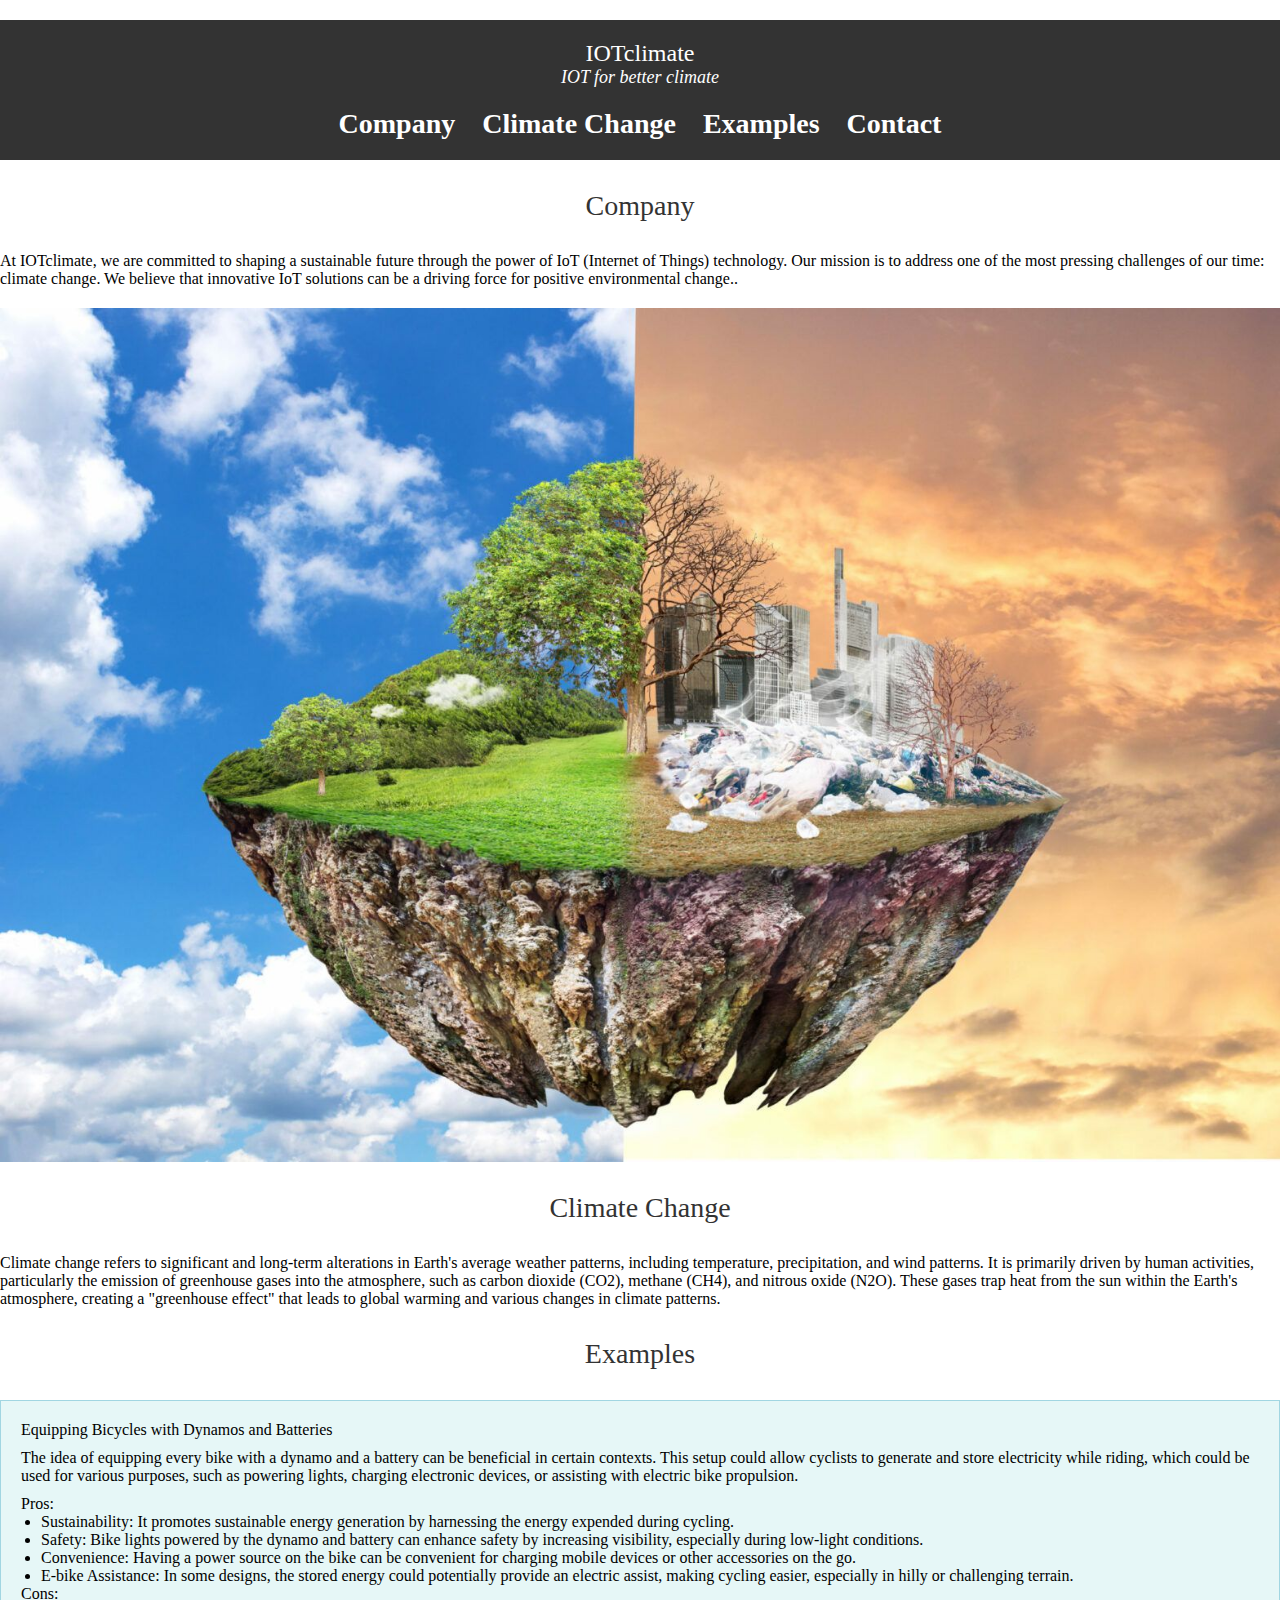
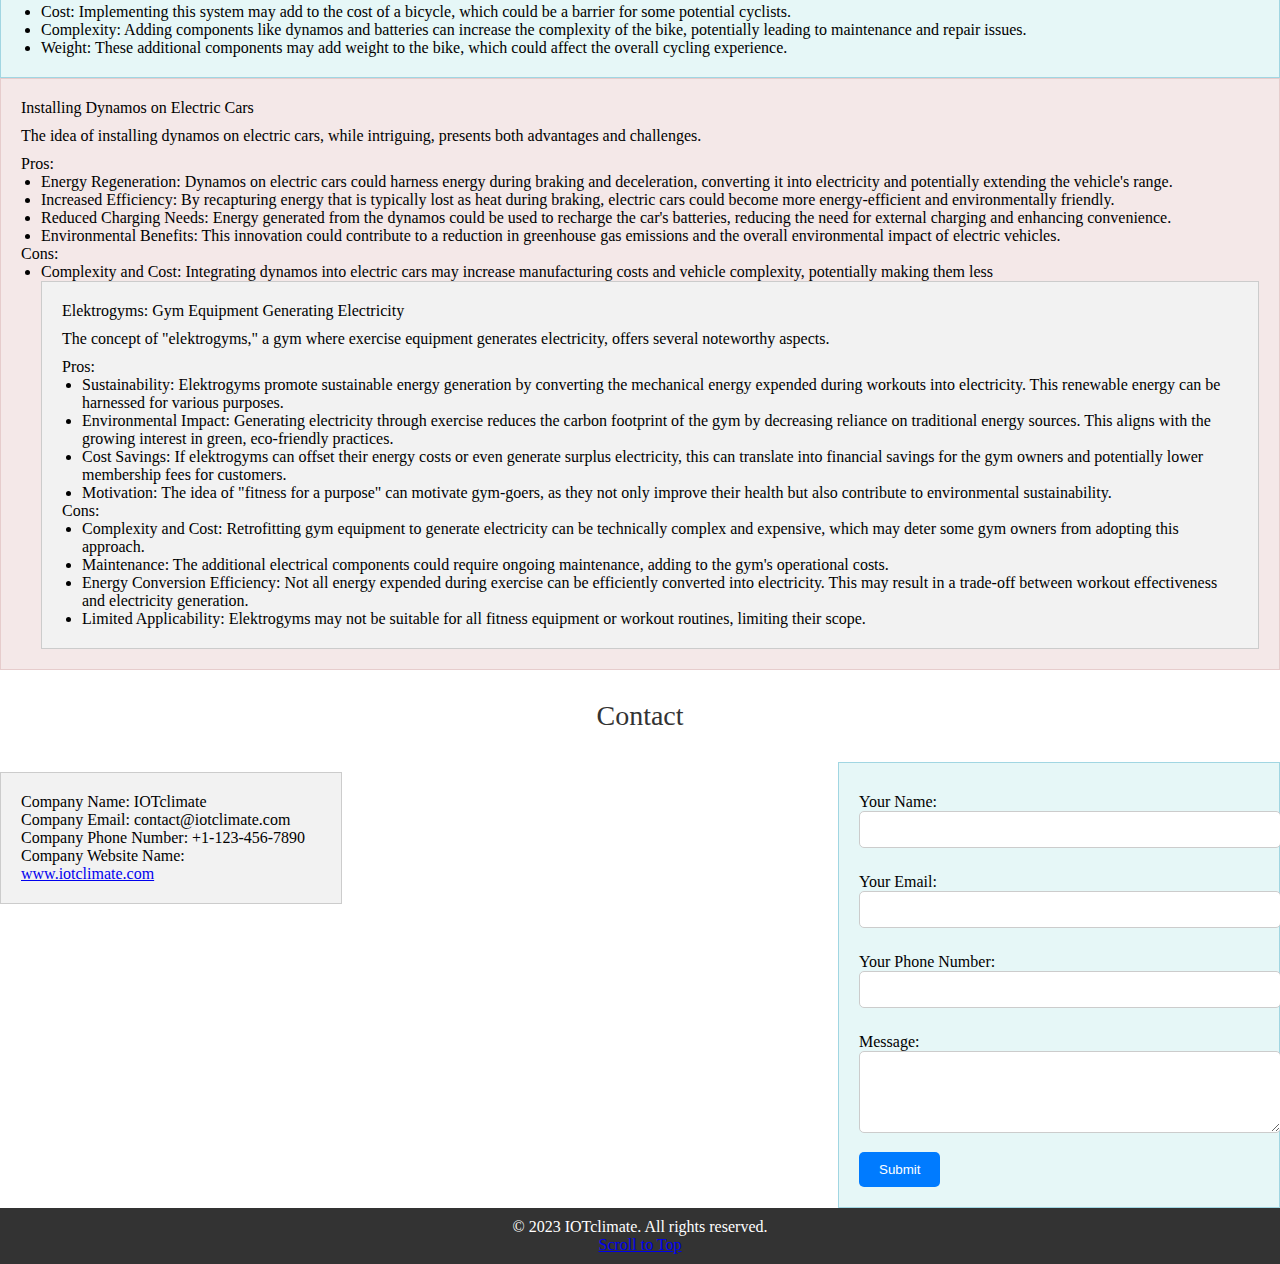
<file: website/index.html>
<!DOCTYPE html>
<html lang="en">
<head>
    <meta charset="UTF-8">
    <meta name="viewport" content="width=device-width, initial-scale=1.0">
    <meta name="description" content="Your website's description goes here">
    <meta name="author" content="Bavo Lezy">
    <meta name="keywords" content="IoT, Climate Change, Sustainability">
    <title>IoT and Climate Change</title>
    <link rel="stylesheet" href="./resources/css/project1style.css">
</head>

<body>
 
    <!-- Header Section -->
    <header class="top-header">
        <div class="container">
            <h1 class="company">IOTclimate</h1>
            <h2 class="slogan">IOT for better climate</h2>
            <!-- Navigation Menu -->
            <nav class="section-selection">
                <ul class="section-list">
                    <li><a href="#eerste-sectie" title="Company Section">Company</a></li>
                    <li><a href="#tweede-sectie" title="Climate Change Section">Climate Change</a></li>
                    <li><a href="#derde-sectie" title="Examples Section">Examples</a></li>
                    <li><a href="#vierde-sectie" title="Contact Section">Contact</a></li>
                </ul>
            </nav>
        </div>
    </header>
    
    <!-- Company Section -->
    <section id="eerste-sectie">
        <header>Company</header>
        <p>At IOTclimate, we are committed to shaping a sustainable future through the power of IoT (Internet of Things) technology. Our mission is to address one of the most pressing challenges of our time: climate change. We believe that innovative IoT solutions can be a driving force for positive environmental change..</p>
        <img src="./resources/images/Climate-change-2-scaled-2-1568x1046.jpg.optimal.jpg" alt="Company Image">
    </section>
    
    <!-- Climate Change Section -->
    <section id="tweede-sectie">
        <header>Climate Change</header>
        <p>Climate change refers to significant and long-term alterations in Earth's average weather patterns, including temperature, precipitation, and wind patterns. It is primarily driven by human activities, particularly the emission of greenhouse gases into the atmosphere, such as carbon dioxide (CO2), methane (CH4), and nitrous oxide (N2O). These gases trap heat from the sun within the Earth's atmosphere, creating a "greenhouse effect" that leads to global warming and various changes in climate patterns.</p>
        <!-- Add your content about climate change here -->
    </section>
    
    <!-- Examples Section -->
    <section id="derde-sectie">
        <header>Examples</header>
        
        <!-- Example: Equipping Bicycles with Dynamos and Batteries -->
        <article>
            <h2>Equipping Bicycles with Dynamos and Batteries</h2>
            <p>The idea of equipping every bike with a dynamo and a battery can be beneficial in certain contexts. This setup could allow cyclists to generate and store electricity while riding, which could be used for various purposes, such as powering lights, charging electronic devices, or assisting with electric bike propulsion.</p>
            
            <h3>Pros:</h3>
            <ul>
                <li>Sustainability: It promotes sustainable energy generation by harnessing the energy expended during cycling.</li>
                <li>Safety: Bike lights powered by the dynamo and battery can enhance safety by increasing visibility, especially during low-light conditions.</li>
                <li>Convenience: Having a power source on the bike can be convenient for charging mobile devices or other accessories on the go.</li>
                <li>E-bike Assistance: In some designs, the stored energy could potentially provide an electric assist, making cycling easier, especially in hilly or challenging terrain.</li>
            </ul>
            
            <h3>Cons:</h3>
            <ul>
                <li>Cost: Implementing this system may add to the cost of a bicycle, which could be a barrier for some potential cyclists.</li>
                <li>Complexity: Adding components like dynamos and batteries can increase the complexity of the bike, potentially leading to maintenance and repair issues.</li>
                <li>Weight: These additional components may add weight to the bike, which could affect the overall cycling experience.</li>
            </ul>
        </article>
        
        <!-- Example: Installing Dynamos on Electric Cars -->
        <article>
            <h2>Installing Dynamos on Electric Cars</h2>
            <p>The idea of installing dynamos on electric cars, while intriguing, presents both advantages and challenges.</p>
            
            <h3>Pros:</h3>
            <ul>
                <li>Energy Regeneration: Dynamos on electric cars could harness energy during braking and deceleration, converting it into electricity and potentially extending the vehicle's range.</li>
                <li>Increased Efficiency: By recapturing energy that is typically lost as heat during braking, electric cars could become more energy-efficient and environmentally friendly.</li>
                <li>Reduced Charging Needs: Energy generated from the dynamos could be used to recharge the car's batteries, reducing the need for external charging and enhancing convenience.</li>
                <li>Environmental Benefits: This innovation could contribute to a reduction in greenhouse gas emissions and the overall environmental impact of electric vehicles.</li>
            </ul>
            
            <h3>Cons:</h3>
            <ul>
                <li>Complexity and Cost: Integrating dynamos into electric cars may increase manufacturing costs and vehicle complexity, potentially making them less
    <!-- Example: Elektrogyms: Gym Equipment Generating Electricity -->
    <article>
      <h2>Elektrogyms: Gym Equipment Generating Electricity</h2>
      <p>The concept of "elektrogyms," a gym where exercise equipment generates electricity, offers several noteworthy aspects.</p>
      
      <h3>Pros:</h3>
      <ul>
          <li>Sustainability: Elektrogyms promote sustainable energy generation by converting the mechanical energy expended during workouts into electricity. This renewable energy can be harnessed for various purposes.</li>
          <li>Environmental Impact: Generating electricity through exercise reduces the carbon footprint of the gym by decreasing reliance on traditional energy sources. This aligns with the growing interest in green, eco-friendly practices.</li>
          <li>Cost Savings: If elektrogyms can offset their energy costs or even generate surplus electricity, this can translate into financial savings for the gym owners and potentially lower membership fees for customers.</li>
          <li>Motivation: The idea of "fitness for a purpose" can motivate gym-goers, as they not only improve their health but also contribute to environmental sustainability.</li>
      </ul>
      
      <h3>Cons:</h3>
      <ul>
          <li>Complexity and Cost: Retrofitting gym equipment to generate electricity can be technically complex and expensive, which may deter some gym owners from adopting this approach.</li>
          <li>Maintenance: The additional electrical components could require ongoing maintenance, adding to the gym's operational costs.</li>
          <li>Energy Conversion Efficiency: Not all energy expended during exercise can be efficiently converted into electricity. This may result in a trade-off between workout effectiveness and electricity generation.</li>
          <li>Limited Applicability: Elektrogyms may not be suitable for all fitness equipment or workout routines, limiting their scope.</li>
      </ul>
  </article>
</section>

<!-- Contact Section -->
<section id="vierde-sectie">
  <header>Contact</header>

  <div class="contact-container">
      <p class="company-info">
          Company Name: IOTclimate<br>
          Company Email: contact@iotclimate.com<br>
          Company Phone Number: +1-123-456-7890<br>
          Company Website Name: <a href="https://www.iotclimate.com">www.iotclimate.com</a>
      </p>

      <form id="user-contact-form" action="process_user_contact.php" method="post">
          <label for="name">Your Name:</label>
          <input type="text" id="name" name="name" required>

          <label for="email">Your Email:</label>
          <input type="email" id="email" name "email" required>

          <label for="phone">Your Phone Number:</label>
          <input type="tel" id="phone" name="phone" required>

          <label for="message">Message:</label>
          <textarea id="message" name="message" rows="4" required></textarea>

          <button type="submit">Submit</button>
      </form>
  </div>
</section>




<!-- Footer Section -->
<footer class="footer">
  <h3>&copy; 2023 IOTclimate. All rights reserved.</h3>
  <a href="#top" class="scroll-to-top">Scroll to Top</a>
</footer>
<body>
</file>
<file: website/resources/css/project1style.css>
/* CSS reset code */
html, body, div, span, applet, object, iframe,
h1, h2, h3, h4, h5, h6, p, blockquote, pre,
a, abbr, acronym, address, big, cite, code,
del, dfn, em, img, ins, kbd, q, s, samp,
small, strike, strong, sub, sup, tt, var,
b, u, i, center,
dl, dt, dd, ol, ul, li,
fieldset,form,label,legend,
table, caption, tbody, tfoot, thead, tr, th, td,
article, aside, canvas, details, embed,
figure, figcaption, footer, header, hgroup,
menu, nav, output, ruby, section, summary,
time, mark, audio, video {
   margin: 0;
   padding: 0;
   border: 0;
   font-size: 100%;
   font: inherit;
   vertical-align: baseline;
}



/* Style the header with a background color, padding, and text color */
.top-header {
   background-color: #333;
   color: #fff;
   padding: 20px 0;
   text-align: center;
}

/* Style the company name and slogan */
.company {
   font-size: 24px;
}

.slogan {
   font-size: 18px;
   font-style: italic;
}

/* Style the navigation menu as a horizontal list */
.section-selection {
   margin-top: 20px;
   text-align: center;
}

.section-list {
   list-style: none;
   padding: 0;
}

.section-list li {
   display: inline;
   margin-right: 20px;
}

.section-list a {
   text-decoration: none;
   color: #fff;
   font-weight: bold;
}

/* Style section headers and content */
header {
   font-size: 28px;
   margin: 20px 0;
   text-align: center;
   background-color: #fff;
   color: #333;
   padding: 10px;
}

p {
   margin: 10px 0;
}

/* Style your lists */
ul {
   list-style-type: disc;
   margin-left: 20px;
}

/* Style images */
img {
   max-width: 100%;
   height: auto;
   display: block;
   margin: 20px 0;
}

/* Style the footer */
.footer {
   background-color: #333;
   color: #fff;
   text-align: center;
   padding: 10px 0;
}

/* Make links stand out with color and underline on hover */
a:hover {
   text-decoration: underline;
   color: #ff7f00;
}
/* Example 1: Equipping Bicycles with Dynamos and Batteries */
article:nth-child(1) {
   background-color: #f2f2f2; /* Set the background color for the first example */
   border: 1px solid #ccc; /* Add a border to the first example */
   padding: 20px; /* Add padding to the example for spacing */
}

/* Example 2: Installing Dynamos on Electric Cars */
article:nth-child(2) {
   background-color: #e6f7f7; /* Set the background color for the second example */
   border: 1px solid #a1d6e2; /* Add a border to the second example */
   padding: 20px; /* Add padding to the example for spacing */
}

/* Example 3: Elektrogyms: Gym Equipment Generating Electricity */
article:nth-child(3) {
   background-color: #f4e8e8; /* Set the background color for the third example */
   border: 1px solid #e6cccc; /* Add a border to the third example */
   padding: 20px; /* Add padding to the example for spacing */
}

/* Style the container for the two contact forms */
.contact-form-container {
   display: flex;
   justify-content: space-between;
   align-items: flex-start;
}

/* Style the container for the two contact sections */
.contact-container {
   display: flex;
   justify-content: space-between;
   align-items: flex-start;
}

/* Style the left paragraph with company information */
.company-info {
   flex: 1;
   background-color: #f2f2f2;
   border: 1px solid #ccc;
   padding: 20px;
   max-width: 300px;
}

/* Style the right form for user contact information */
#user-contact-form {
   flex: 1;
   background-color: #e6f7f7;
   border: 1px solid #a1d6e2;
   padding: 20px;
   max-width: 400px;
}

/* Style form fields (common styles for both forms) */
form label {
   display: block;
   margin-top: 10px;
}

form input, form textarea {
   width: 100%;
   padding: 10px;
   margin-bottom: 15px;
   border: 1px solid #ccc;
   border-radius: 5px;
}

/* Style the submit button (common style for both forms) */
form button {
   background-color: #007BFF;
   color: #fff;
   padding: 10px 20px;
   border: none;
   border-radius: 5px;
   cursor: pointer;
}
</file>
